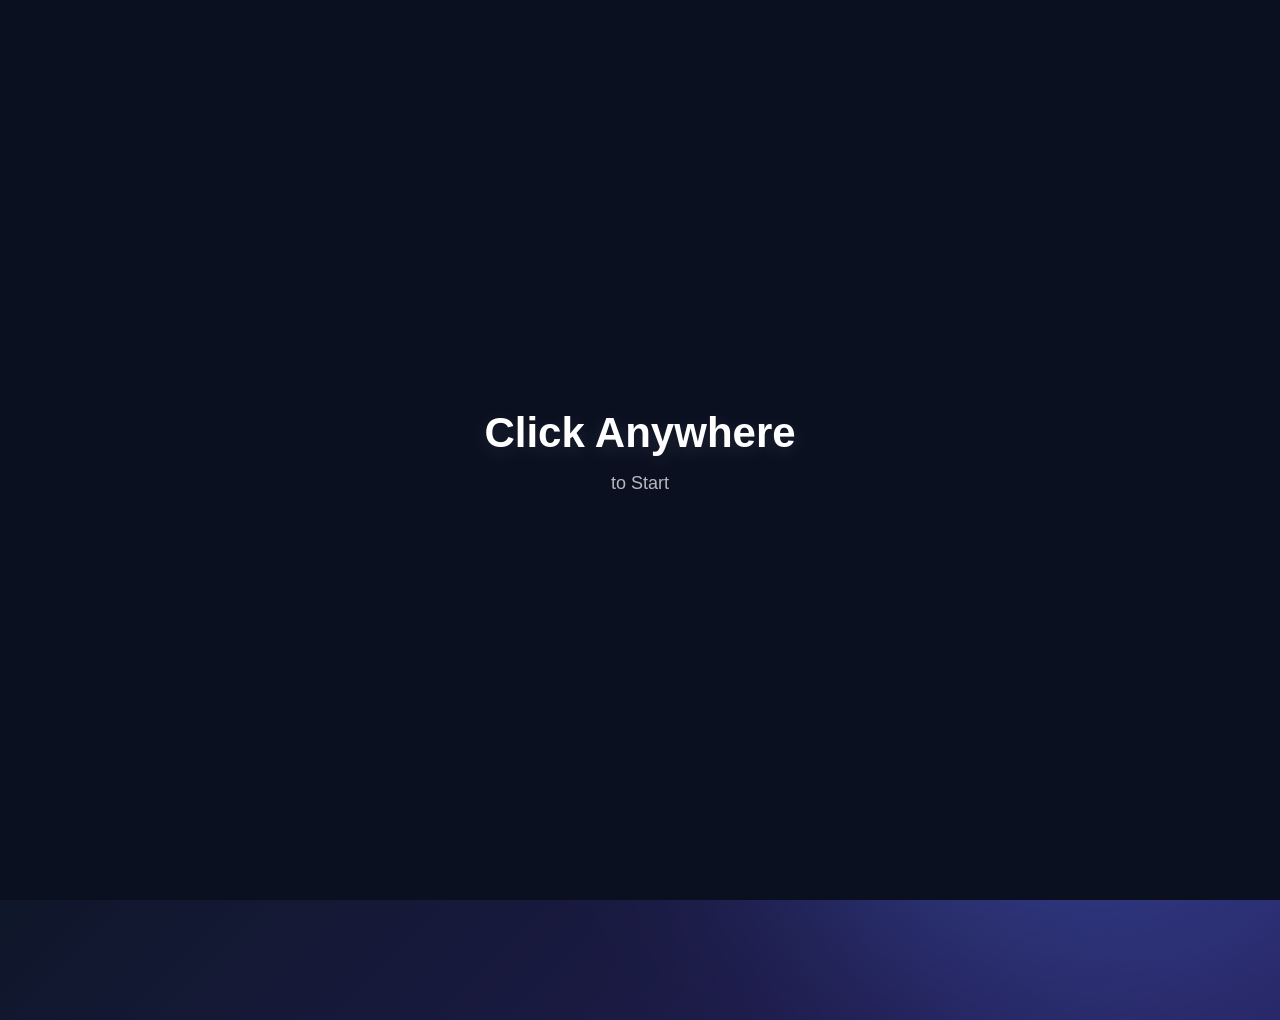
<file: index.html>
<!DOCTYPE html>
<html lang="id">
<head>

    <meta charset="UTF-8">
    <meta name="viewport" content="width=device-width, initial-scale=1.0">

    <title>Gender</title>

    <link rel="stylesheet" href="css/style.css">

</head>
<body>

<div id="startScreen">
    <h1>Click Anywhere</h1>
    <p>to Start</p>
</div>

<div class="blob blob1"></div>
<div class="blob blob2"></div>

<div class="container">

    <img src="assets/dash.gif" class="mascot">

    <h1>
        <div>Before We Start...</div>
        Select Your Path.
    </h1>

    <button id="girl">
        👧 Cewek
    </button>

    <button id="boy">
        👦 Cowok
    </button>

</div>

<audio id="bgMusic" loop>
    <source src="assets/voice/back.mp3" type="audio/mpeg">
</audio>

<audio id="welcomeSound" preload="auto">
    <source src="assets/voice/welcome.mp3" type="audio/mpeg">
</audio>

<audio id="maleSound" preload="auto">
    <source src="assets/voice/male.mp3" type="audio/mpeg">
</audio>

<audio id="femaleSound" preload="auto">
    <source src="assets/voice/female.mp3" type="audio/mpeg">
</audio>

<script src="js/index.js"></script>

</body>
</html>
</file>
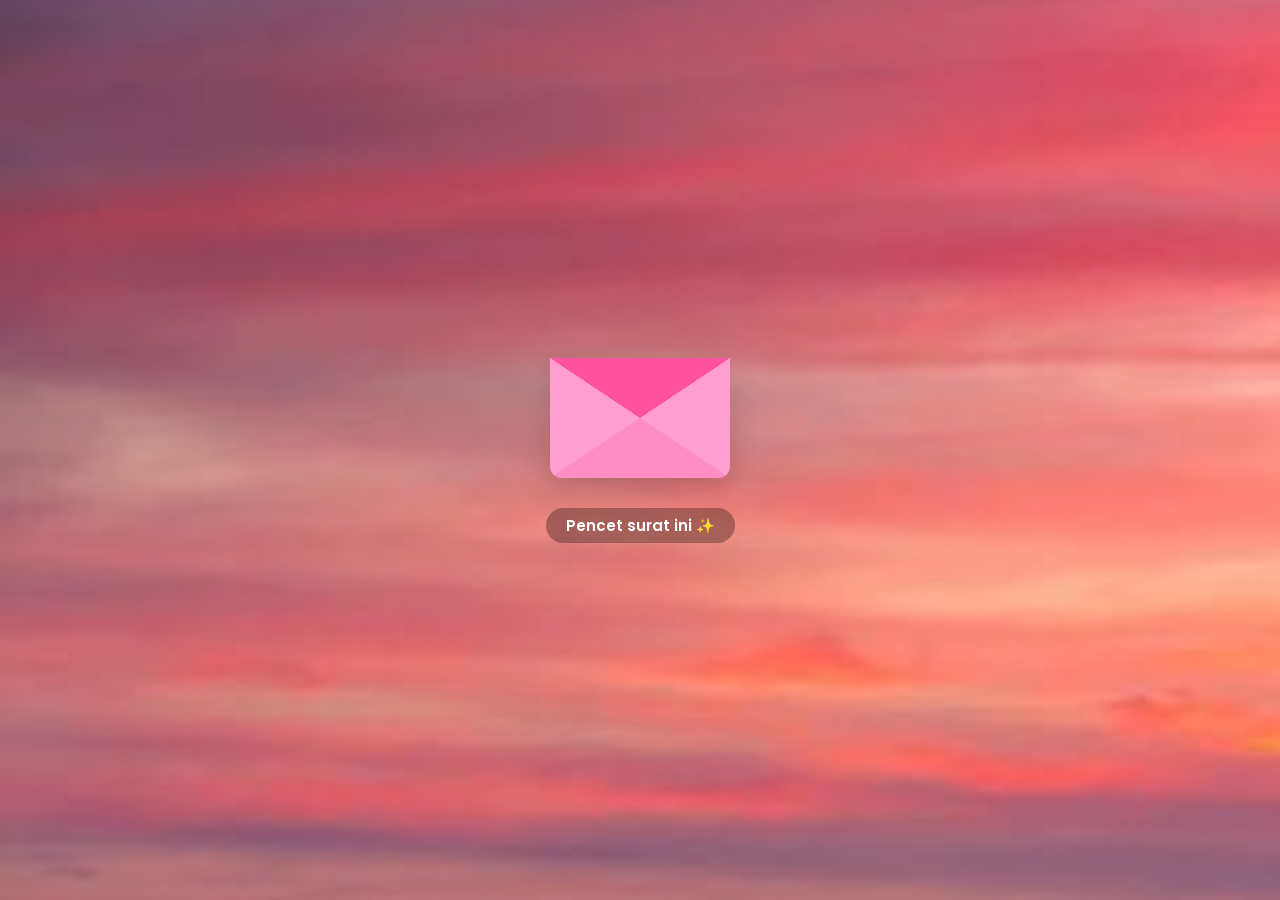
<file: cewek.html>
<!DOCTYPE html>
<html lang="id">
<head>
    <meta charset="UTF-8">
    <meta name="viewport" content="width=device-width, initial-scale=1">
    <title>For You ❤️</title>
    <link rel="stylesheet" href="css/cewek.css">
    <link href="https://fonts.googleapis.com/css2?family=Poppins:wght@400;600&display=swap" rel="stylesheet">
</head>
<body>

    <!-- BACKGROUND AWAN BERGERAK -->
    <div class="bg-awan"></div>

    <!-- ELEMEN UNTUK EFEK LINGKARAN MELAYANG (Ditampilkan lewat JS nanti) -->
    <div id="efek-lingkaran" class="bubbles-wrapper" style="display: none;"></div>

    <!-- AUDIO BACKSOUND (Ganti src ke file lagu lu, misal: assets/musik.mp3) -->
    <audio id="backsound" src="assets/voice/aw.mp3" loop></audio>

    <!-- HALAMAN AWAL: STRUKTUR SURAT -->
    <div id="halaman-awal" class="wrapper-surat">
        <div class="envelope-wrapper" id="btn-buka-surat">
            <div class="envelope">
                <div class="flap"></div>
                <div class="pocket"></div>
                <div class="letter">
                    <div class="letter-text">Hallow Hehe
                        (●'◡'●)
                    </div>
                </div>
            </div>
        </div>
        <p class="teks-petunjuk">Pencet surat ini ✨</p>
    </div>

    <!-- CONTAINER UTAMA -->
    <div class="container" id="konten-utama" style="display: none;">
        
        <!-- BAGIAN 1: INPUT NAMA (Selesai) -->
        <div id="section-nama">
            <h2 class="judul-input">Masukkan Nama Kamu 🫣</h2>
            <input type="text" id="input-nama" autofocus autocomplete="off">
            <button id="btn-submit-nama">OK</button>
        </div>

        <!-- BAGIAN 2: PERTANYAAN NEMBAK (Baru - Sesuai Screenshot 2026-07-04 203609.jpg) -->
        <div id="section-pertanyaan" style="display: none;">
            <!-- Maskot Bundar di Atas Container -->
            <div class="wrapper-maskot">
                <img src="assets/dudu1.gif" alt="Mascot" class="mascot-bundar">
            </div>
            
            <!-- Teks Sapaan Nama Dinamis -->
            <h3 id="sapaan-nama" class="sapaan-user">Hai, dinda ✨</h3>
            
            <!-- Box Pertanyaan & Tombol Pilihan -->
            <div class="box-pertanyaan">
                <p id="teks-pertanyaan" class="judul-input">Mau jadi pacarku ga? 🥺</p>
                <div class="wrapper-tombol-pilihan">
                    <button id="btn-iya" class="btn-pilihan btn-mau">Iya mau kok</button>
                    <button id="btn-tidak" class="btn-pilihan btn-ga">Tidak</button>
                </div>
            </div>
        </div>

    </div>

    <script src="js/cewek.js"></script>
</body>
</html>
</file>
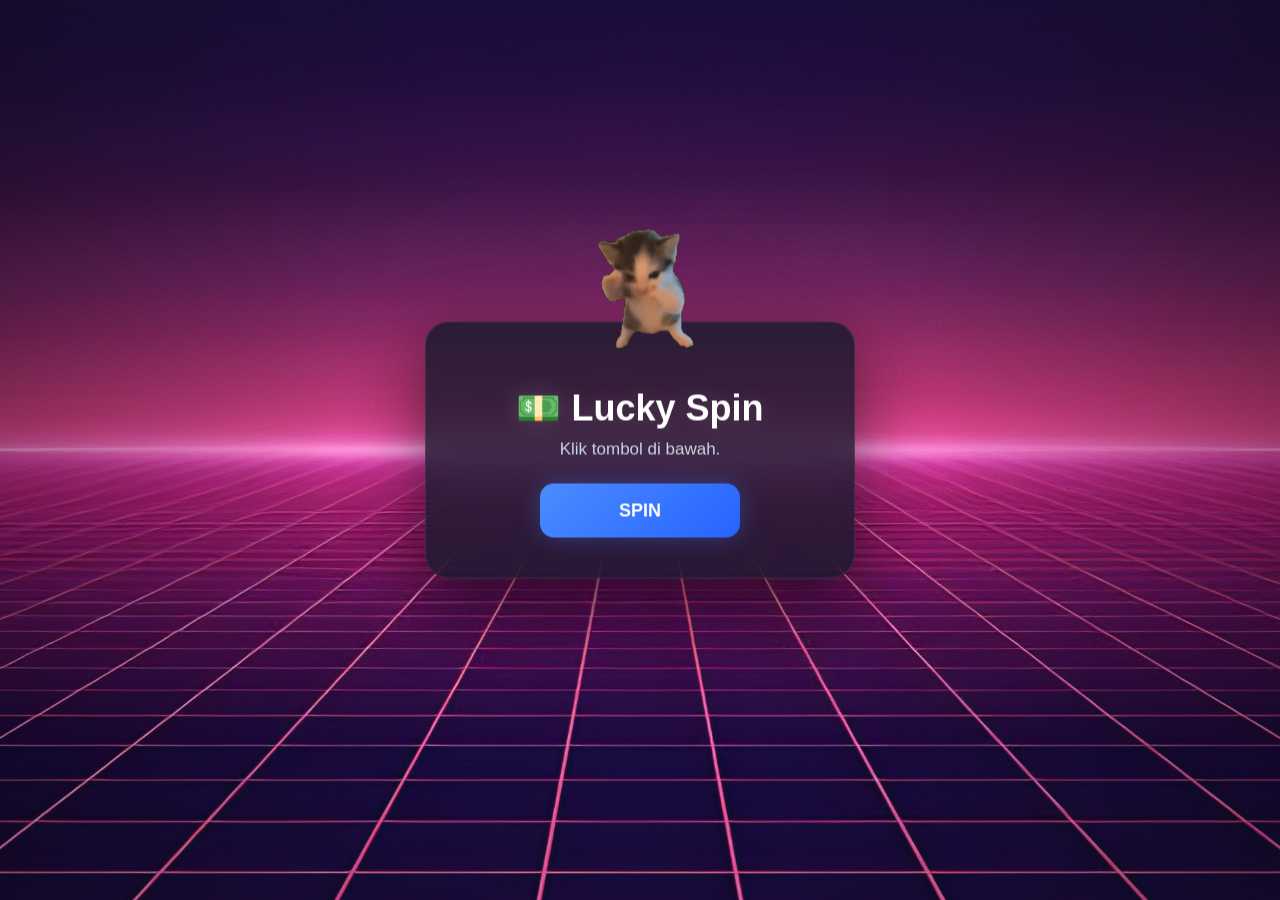
<file: cowok.html>
<!DOCTYPE html>
<html lang="id">
<head>

<meta charset="UTF-8">

<meta name="viewport" content="width=device-width,initial-scale=1">

<title> Gacha </title>

<link rel="stylesheet" href="css/cowok.css">

</head>

<body>

    <div class="bg"></div>

<div class="container">

    <img src="assets/kicaw.gif" id="mascot" class="mascot">

<h1>💵 Lucky Spin</h1>

<p id="desc">Klik tombol di bawah.</p>

<button id="spin">

SPIN

</button>

<h2 id="hasil"></h2>

<div id="reward">

<input id="userNumber" placeholder="Nomor DANA / WA kamu Jangan Pake +">
<button id="claimBtn">Claim</button>

</div>

<img

src="assets/qr.jpg"

id="qr"

>

</div>

<audio id="bgMusic" loop>
    <source src="assets/voice/kicaw.mp3" type="audio/mpeg">
</audio>
<audio id="loseSound">
    <source src="assets/voice/kucing.mp3" type="audio/mpeg">
</audio>
<audio id="winSound">
    <source src="assets/voice/damn.mp3" type="audio/mpeg">
</audio>

<script src="js/cowok.js"></script>

</body>
</html>
</file>
<file: css/style.css>
*{
    margin:0;
    padding:0;
    box-sizing:border-box;
    font-family:'Poppins',sans-serif;
}

body{
    height:100vh;
    min-height:100vh;
    display:flex;
    justify-content:center;
    align-items:center;
    overflow:hidden;
    position:relative;
    isolation:isolate;

    background:linear-gradient(
        135deg,
        #0f172a 0%,
        #1e1b4b 45%,
        #312e81 100%
    );
}

body::before{
    content:"";
    position:absolute;
    inset:0;
    background:radial-gradient(circle, transparent 40%, rgba(0,0,0,.35));
    pointer-events:none;
}

/* ========================= */
/* START SCREEN */
/* ========================= */

#startScreen{

    position:fixed;
    inset:0;

    display:flex;
    flex-direction:column;
    justify-content:center;
    align-items:center;

    background:#0b1020;

    z-index:999;

    color:white;

    cursor:pointer;

    transition:.6s ease;

}

#startScreen h1{

    font-size:42px;
    margin:0;

}

#startScreen p{

    margin-top:12px;

    font-size:18px;

    opacity:.7;

}

#startScreen.hide{

    opacity:0;

    visibility:hidden;

    pointer-events:none;

}

/* ========================= */
/* BACKGROUND WRAPPER (TAMBAHKAN INI UNTUK MENGUNCI BLOB) */
/* ========================= */
body {
    margin: 0;
    padding: 0;
    min-height: 100vh;
    width: 100%;
    /* Kunci utama agar blob yang lari ke kanan/bawah gak bikin layar HP melar */
    overflow-x: hidden; 
    position: relative;
}

/* ========================= */
/* BACKGROUND */
/* ========================= */
.blob {
    position: absolute;
    width: 650px;
    height: 650px;
    border-radius: 50%;
    filter: blur(120px);
    opacity: .3;
    pointer-events: none;
    z-index: -1;
    animation: float 10s ease-in-out infinite;
}

.blob1 {
    background: #ff4da6;
    top: -120px;
    left: -120px;
}

.blob2 {
    background: #5b7fff;
    right: -120px;
    bottom: -120px;
    animation-delay: 5s;
}

/* Biar di HP ukuran blob-nya menyesuaikan dan gak terlalu makan space */
@media (max-width: 768px) {
    .blob {
        width: 300px;  /* Kita kecilin dikit pas di HP biar gak menonjol banget */
        height: 300px;
        filter: blur(80px);
    }
    .blob1 {
        top: -50px;
        left: -50px;
    }
    .blob2 {
        right: -50px;
        bottom: -50px;
    }
}

@keyframes float {
    0% { transform: translate(0,0) scale(1); }
    25% { transform: translate(35px,-20px) scale(1.03); }
    50% { transform: translate(60px,-40px) scale(.98); }
    75% { transform: translate(20px,15px) scale(1.02); }
    100% { transform: translate(0,0) scale(1); }
}

/* ========================= */
/* CARD */
/* ========================= */

.container{

    width:420px;

    padding:45px;

    border-radius:25px;

    background:rgba(255,255,255,.08);

    border:1px solid rgba(255,255,255,.15);

    backdrop-filter:blur(18px);
    -webkit-backdrop-filter:blur(18px);

    box-shadow:0 20px 60px rgba(0,0,0,.35);

    text-align:center;

    position:relative;

    z-index:10;

    transition:.35s ease;

    opacity:0;

    transform:translateY(30px);

}

.container.show{

    opacity:1;

    transform:translateY(0);

}

.container:hover{

    transform:translateY(-3px);

    box-shadow:0 25px 70px rgba(0,0,0,.45);

}

/* ========================= */
/* TITLE */
/* ========================= */

h1{

    color:#fff;

    font-size:34px;

    font-weight:700;

    line-height:1.3;

    margin-bottom:35px;

    text-shadow:0 5px 20px rgba(255,255,255,.12);

}

h1 div{

    font-size:16px;

    font-weight:400;

    color:rgba(255,255,255,.65);

    margin-bottom:8px;

}

/* ========================= */
/* BUTTON */
/* ========================= */

button{

    display:block;

    width:100%;

    margin-top:16px;

    padding:16px;

    border:none;

    border-radius:14px;

    font-size:18px;

    font-weight:600;

    color:white;

    cursor:pointer;

    outline:none;

    transition:.25s ease;

}

#girl{

    background:linear-gradient(135deg,#ff6bb5,#ff3f8e);

}

#boy{

    background:linear-gradient(135deg,#5d8fff,#3b6cff);

}

button:hover{

    transform:translateY(-5px) scale(1.03);

    box-shadow:0 15px 35px rgba(0,0,0,.25);

}

button:active{

    transform:scale(.98);

}

.mascot{

    position:absolute;

    width:260px;
    
    top:-170px;

    left:50%;

    transform:translateX(-50%);

    z-index:20;

    pointer-events:none;

    filter:drop-shadow(0 10px 25px rgba(0,0,0,.45));

}
</file>
<file: css/cewek.css>
* {
    margin: 0;
    padding: 0;
    box-sizing: border-box;
    font-family: 'Poppins', sans-serif;
}

body {
    min-height: 100vh;
    display: flex;
    justify-content: center;
    align-items: center;
    overflow: hidden;
    position: relative;
}

/* ================= BACKGROUND AWAN BERGERAK ================= */
.bg-awan {
    position: fixed;
    top: 0;
    left: 0;
    width: 200%;
    height: 100%;
    background-image: url('../assets/awan.jpg'); 
    background-size: cover;
    background-position: left center;
    background-repeat: repeat-x;
    z-index: -1;
    animation: gerakAwanHorizontal 120s linear infinite;
    opacity: 0.95;
}

@keyframes gerakAwanHorizontal {
    0% { transform: translateX(0); }
    100% { transform: translateX(-50%); }
}

/* ================= ANIMASI AMPLOP SURAT (FOKUS UTAMA) ================= */
.wrapper-surat {
    display: flex;
    flex-direction: column;
    align-items: center;
    justify-content: center;
    z-index: 2;
}

.envelope-wrapper {
    position: relative;
    cursor: pointer;
    animation: melangit 2s ease-in-out infinite alternate;
}

/* Kotak Utama Amplop */
.envelope {
    position: relative;
    width: 180px;
    height: 120px;
    background: #ff7ebb;
    box-shadow: 0 10px 30px rgba(0, 0, 0, 0.15);
    border-radius: 0 0 12px 12px;
}

/* Penutup Segitiga Amplop Atas */
.envelope .flap {
    position: absolute;
    top: 0;
    left: 0;
    border-left: 90px solid transparent;
    border-right: 90px solid transparent;
    border-top: 70px solid #ff529e;
    transform-origin: top;
    transition: transform 0.4s ease-in-out, z-index 0.2s;
    z-index: 3;
}

/* Kantong Depan Amplop */
.envelope .pocket {
    position: absolute;
    bottom: 0;
    left: 0;
    border-left: 90px solid #ff9ecf;
    border-right: 90px solid #ff9ecf;
    border-bottom: 60px solid #ff8ec2;
    border-top: 60px solid transparent;
    border-radius: 0 0 12px 12px;
    z-index: 4;
}

/* Kertas Surat di Dalam Amplop */
.envelope .letter {
    position: absolute;
    bottom: 5px;
    left: 15px;
    width: 150px;
    height: 100px;
    background: #fff;
    border-radius: 6px;
    z-index: 2;
    transition: transform 0.4s ease-in-out;
    display: flex;
    align-items: center;
    justify-content: center;
    box-shadow: 0 2px 10px rgba(0,0,0,0.05);
}

.letter-text {
    font-size: 13px;
    font-weight: 600;
    color: #ff4da6;
}

/* Teks Keterangan di Bawah Surat */
.teks-petunjuk {
    margin-top: 30px;
    font-size: 15px;
    font-weight: 600;
    color: #fff;
    background: rgba(0, 0, 0, 0.3);
    padding: 6px 20px;
    border-radius: 20px;
    backdrop-filter: blur(4px);
    -webkit-backdrop-filter: blur(4px);
    transition: all 0.3s;
}

/* ================= EFFECT SAAT DI-KLIK (OPEN STATE VIA JS) ================= */
.envelope-wrapper.open .flap {
    transform: rotateX(180deg);
    z-index: 1; /* Pindah ke belakang kertas */
}

.envelope-wrapper.open .letter {
    transform: translateY(-60px); /* Kertasnya naik ke atas keluar dari pocket */
    z-index: 3;
}

/* Animasi Mengambang Harmonis */
@keyframes melangit {
    0% { transform: translateY(0); }
    100% { transform: translateY(-10px); }
}

/* ================= CONTAINER PESAN (MUNCUL AKHIR) ================= */
.container {
    width: 85%;
    max-width: 400px;
    background: rgba(255, 255, 255, 0.88);
    backdrop-filter: blur(6px);
    -webkit-backdrop-filter: blur(6px);
    padding: 40px 30px;
    border-radius: 28px;
    text-align: center;
    box-shadow: 0 15px 40px rgba(0, 0, 0, 0.08); 
    position: relative;
    z-index: 5;
    animation: containerMasuk 0.6s cubic-bezier(0.175, 0.885, 0.32, 1.15) forwards;
}

@keyframes containerMasuk {
    from { opacity: 0; transform: translateY(30px) scale(0.93); }
    to { opacity: 1; transform: translateY(0) scale(1); }
}

/* ================= STYLE CONTAINER (Sesuai Screenshot) ================= */
.container {
    width: 85%;
    max-width: 380px;
    
    /* Warna gelap transparan khas tema malam/aesthetic */
    background: rgba(15, 15, 20, 0.85);
    backdrop-filter: blur(8px);
    -webkit-backdrop-filter: blur(8px);
    
    padding: 35px 30px;
    border-radius: 16px; /* Sudut melengkung pas */
    text-align: center;
    
    /* Border putih tegas tapi tipis di sekeliling container */
    border: 1.5px solid rgba(255, 255, 255, 0.9);
    box-shadow: 0 20px 50px rgba(0, 0, 0, 0.5); 
    
    position: relative;
    z-index: 5;
    animation: containerMasuk 0.5s cubic-bezier(0.175, 0.885, 0.32, 1.15) forwards;
}

@keyframes containerMasuk {
    from { opacity: 0; transform: translateY(20px) scale(0.95); }
    to { opacity: 1; transform: translateY(0) scale(1); }
}

/* ================= ELEMENT DI DALAM INPUT NAMA ================= */
.judul-input {
    font-size: 16px;
    font-weight: 600;
    color: #fff;
    margin-bottom: 15px;
    letter-spacing: 0.5px;
}

#input-nama {
    width: 100%;
    height: 42px;
    background: rgba(0, 0, 0, 0.6); /* Kotak input hitam transparan */
    border: 1.5px solid #4f5b73;
    border-radius: 8px;
    outline: none;
    padding: 0 15px;
    color: #fff;
    font-size: 16px;
    text-align: center;
    transition: all 0.3s ease;
}

#input-nama:focus {
    border-color: #707eff;
    box-shadow: 0 0 10px rgba(112, 126, 255, 0.3);
}

/* Tombol OK Bulat Lonjong Khas di Screenshot */
#btn-submit-nama {
    margin-top: 20px;
    padding: 8px 30px;
    background: #4f46e5; /* Warna ungu indigo kebiruan */
    color: white;
    border: 1.5px solid rgba(255, 255, 255, 0.8);
    border-radius: 20px; /* Bikin oval melingkar */
    cursor: pointer;
    font-size: 14px;
    font-weight: 600;
    transition: all 0.25s ease;
    box-shadow: 0 4px 15px rgba(0, 0, 0, 0.2);
}

#btn-submit-nama:hover {
    transform: scale(1.05);
    background: #4338ca;
    box-shadow: 0 6px 20px rgba(79, 70, 229, 0.4);
}

#btn-submit-nama:active {
    transform: scale(0.98);
}

/* ================= EFEK HUJAN HATI ROMANTIS (ANTI-GAGAL) ================= */
.hati-gugur {
    position: absolute;
    top: -30px; /* Mulai dari atas luar layar */
    z-index: 2; /* Di depan background awan, di belakang container utama */
    pointer-events: none;
    animation: hujanHati linear forwards;
    opacity: 0.8;
}

@keyframes hujanHati {
    0% {
        transform: translateY(0) rotate(0deg);
    }
    100% {
        /* Jatuh ke bawah luar layar sambil agak muter dikit */
        transform: translateY(110vh) rotate(350deg);
    }
}

/* ================= REVISI CONTAINER UTAMA (FIX GEPENG & LETAK) ================= */
.container {
    display: block; /* Mengubah flex ke block biar isinya gak ketarik gepeng */
    position: relative;
    width: 90%;
    max-width: 400px;
    background: rgba(15, 15, 20, 0.85);
    backdrop-filter: blur(8px);
    -webkit-backdrop-filter: blur(8px);
    padding: 30px;
    border-radius: 16px;
    text-align: center;
    border: 1.5px solid rgba(255, 255, 255, 0.9);
    box-shadow: 0 20px 50px rgba(0, 0, 0, 0.5); 
    z-index: 5;
    animation: containerMasuk 0.5s cubic-bezier(0.175, 0.885, 0.32, 1.15) forwards;
}

/* Memastikan wrapper maskot berada tepat di tengah atas border */
.wrapper-maskot {
    position: absolute;
    top: -50px;
    left: 50%;
    transform: translateX(-50%);
    width: 90px;
    height: 90px;
    z-index: 10;
}

/* Fix total gambar gepeng lonjong */
.mascot-bundar {
    width: 90px;
    height: 90px;
    display: block;
    border-radius: 50%;
    background: #fff;
    border: 3px solid rgba(255, 255, 255, 0.9);
    box-shadow: 0 4px 15px rgba(0, 0, 0, 0.3);
    object-fit: cover; /* Mengunci proporsi gambar biar tetep bulat bulat imut */
}

.sapaan-user {
    font-size: 18px;
    font-weight: 600;
    color: #fff;
    margin-top: 50px; /* Jarak aman dari foto maskot */
    margin-bottom: 20px;
}

.box-pertanyaan {
    background: rgba(0, 0, 0, 0.25);
    border: 1.5px solid rgba(255, 255, 255, 0.2);
    border-radius: 12px;
    padding: 25px 15px;
}

/* Bungkus tombol sejajar mendatar */
.wrapper-tombol-pilihan {
    margin-top: 20px;
    display: flex;
    justify-content: center;
    align-items: center;
    gap: 15px;
}

.btn-pilihan {
    padding: 10px 22px;
    font-size: 14px;
    font-weight: 600;
    border-radius: 20px;
    cursor: pointer;
    border: 1.5px solid rgba(255, 255, 255, 0.8);
    color: white;
}

.btn-mau {
    background: #4f46e5;
    box-shadow: 0 4px 15px rgba(79, 70, 229, 0.4);
}

.btn-ga {
    background: #e11d48;
    box-shadow: 0 4px 15px rgba(225, 29, 72, 0.4);
    /* Biar pergerakan kaburnya keliatan smooth mengalir */
    transition: left 0.15s ease, top 0.15s ease; 
}
</file>
<file: css/cowok.css>
* {
    margin: 0;
    padding: 0;
    box-sizing: border-box;
    font-family: 'Poppins', sans-serif;
}

body {
    min-height: 100vh;
    position: relative;
    overflow: hidden;
    background: #080b16;
    color: #fff;
}

/* ================= Background ================= */
.bg {
    position: fixed;
    inset: 0;
    background: url("../assets/bgo.png") center center/cover no-repeat;
    transform: scale(1.08);
    animation: bgMove 8s ease-in-out infinite alternate;
    z-index: -3;
}

@keyframes bgMove {
    0% { transform: scale(1.08) translateY(0); }
    100% { transform: scale(1.14) translateY(35px); }
}

.bg::after {
    content: "";
    position: absolute;
    inset: 0;
    background: 
        linear-gradient(rgba(255,255,255,.04), transparent 40%, rgba(255,255,255,.02)),
        radial-gradient(circle at center, transparent 35%, rgba(0,0,0,.45));
    animation: glow 6s ease-in-out infinite;
}

@keyframes glow {
    0%, 100% { opacity: .35; }
    50% { opacity: .65; }
}

/* ================= Container ================= */
.container {
    width: 90%;
    max-width: 430px;
    padding: 50px 40px 40px; /* Ditambah padding atas sedikit untuk memberi ruang */
    border-radius: 24px;

    position: absolute;
    top: 50%; /* Diubah ke 50% agar pas di tengah vertical */
    left: 50%;
    transform: translate(-50%, -50%);

    text-align: center;
    background: rgba(18, 25, 43, 0.78);
    backdrop-filter: blur(18px);
    -webkit-backdrop-filter: blur(18px);

    border: 1px solid rgba(255, 255, 255, .08);
    box-shadow: 0 25px 70px rgba(0, 0, 0, .55);
    transition: 0.4s ease;
}

.container.lose {
    transform: translate(-50%, -45%);
}

/* ================= Mascot ================= */
.mascot {
    position: absolute;
    width: 160px; /* Ukuran disesuaikan agar tidak terlalu mendominasi */
    left: 50%;
    top: -110px; /* Dinaikkan agar tidak menutupi teks "Lucky Spin" */
    transform: translateX(-50%);
    z-index: 10;
    pointer-events: none;
}

/* Jika ada state menang/kalah, sesuaikan jarak top-nya di sini */
.mascot.win {
    top: -120px;
}

.mascot.lose {
    top: -110px;
}

/* ================= Text ================= */
h1 {
    font-size: 36px; /* Dikecilkan sedikit agar lebih pas dengan container */
    margin-top: 15px; /* Memberi jarak aman dari maskot */
    margin-bottom: 10px;
    text-shadow: 0 0 25px rgba(255, 255, 255, .15);
}

p {
    color: #cbd5e1;
    font-size: 17px;
    margin-bottom: 24px;
}

/* ================= Button ================= */
button {
    width: 200px;
    height: 54px;
    border: none;
    border-radius: 14px;
    cursor: pointer;
    font-size: 18px;
    font-weight: 600;
    color: #fff;
    background: linear-gradient(135deg, #4b8cff, #2764ff);
    transition: .25s;
    box-shadow: 0 0 25px rgba(59, 130, 246, .35);
}

button:hover {
    transform: translateY(-4px) scale(1.03);
    box-shadow: 0 0 40px rgba(59, 130, 246, .6);
}

button:active {
    transform: scale(.98);
}

button:disabled {
    opacity: .65;
    cursor: not-allowed;
}

/* ================= Hasil & QR ================= */
#hasil {
    display: none;
    margin-top: 20px;
    font-size: 32px;
    font-weight: 700;
}

#reward {
    display: none;
    margin-top: 30px;
}

#reward input {
    width: 100%;
    height: 50px;
    padding: 0 16px;
    border: none;
    outline: none;
    border-radius: 12px;
    background: #0f172a;
    color: #fff;
    font-size: 16px;
    margin-bottom: 16px;
}

#reward button {
    width: 100%;
}

#qr {
    display: none;
    width: 100%; /* Dibuat 100% mengikuti lebar padding container agar rapi */
    max-width: 260px;
    margin: 20px auto 0;
    border-radius: 14px;
    box-shadow: 0 0 30px rgba(255, 255, 255, .2);
}

/* ================= Animasi ================= */
#hasil, #reward, #qr {
    animation: intro 0.4s ease forwards;
}

@keyframes intro {
    from {
        opacity: 0;
        transform: translateY(25px) scale(.96);
    }
    to {
        opacity: 1;
        transform: translateY(0) scale(1);
    }
}
</file>
